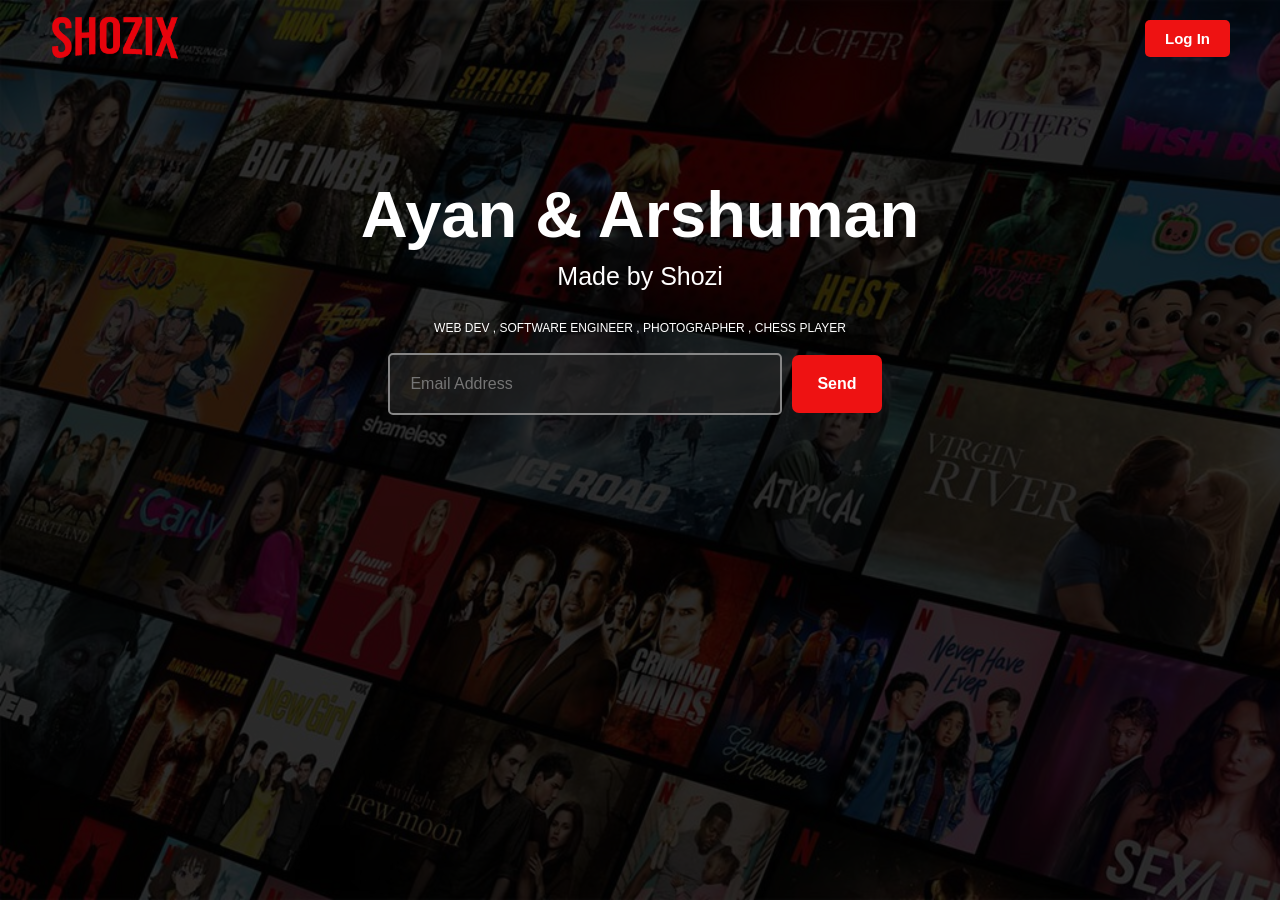
<file: index.html>
<!DOCTYPE html>
<html lang="en">
<head>
    <meta charset="UTF-8">
    <meta name="viewport" content="width=device-width, initial-scale=1.0">
    <title>home</title>
    <link rel="stylesheet" href="style.css">
</head>
<body>

    <div class="hero">
        
    <div class="nav">
        <img src="fontbolt.png" alt="Logo">
        <button ><a href="login.html">Log In</a></button>
    </div>

    <div class="intro">
        <h1>Ayan & Arshuman</h1>
        <h2>Made by Shozi</h2>
        <p>WEB DEV , SOFTWARE ENGINEER , PHOTOGRAPHER , CHESS PLAYER</p>
    </div>

    <div class="search">

        <input id="type" type="email" placeholder="Email Address">
        <button onclick="getInput()">Send</button>
        
    </div>


    </div>


<script src="script.js"></script>

</body>
</html>
</file>
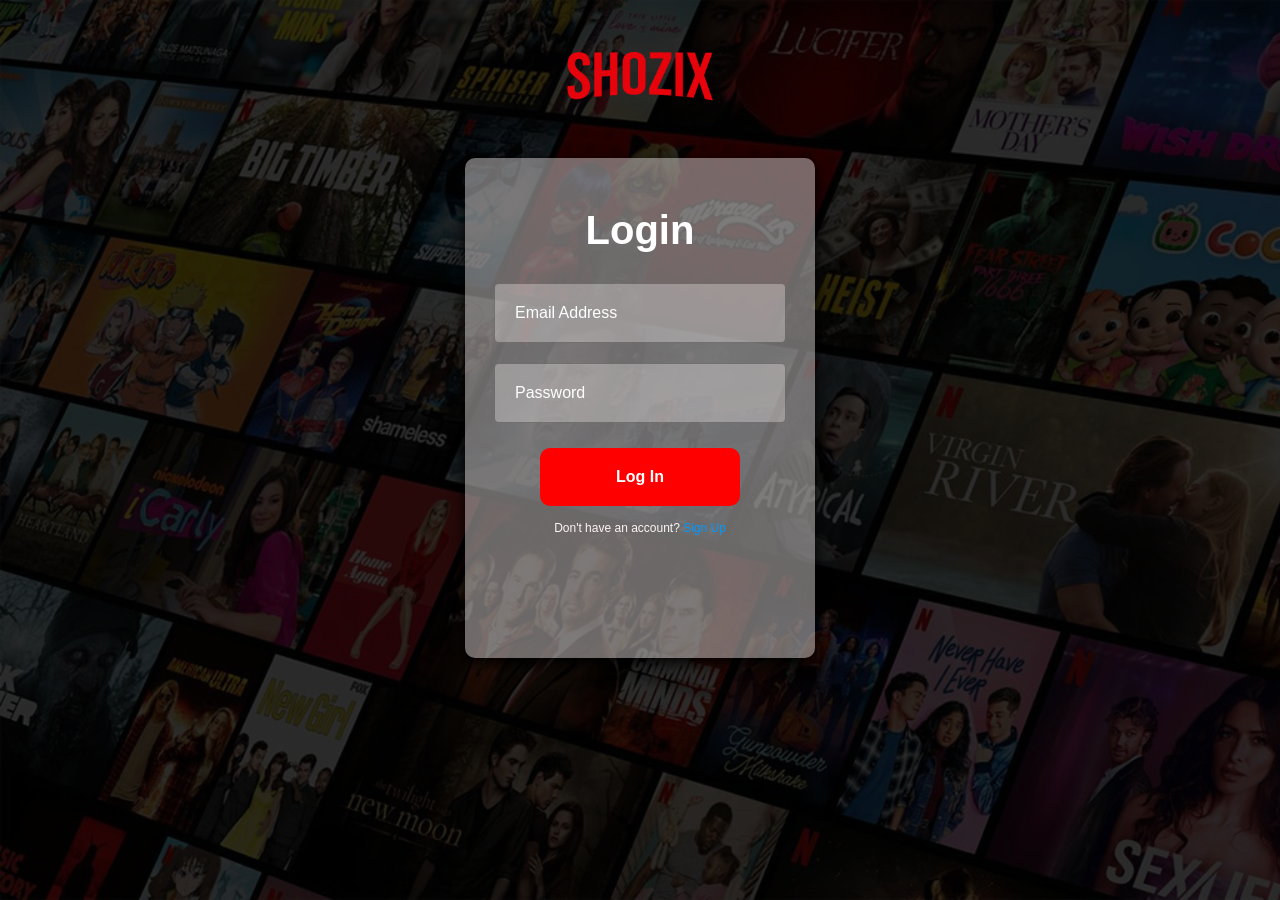
<file: login.html>
<!DOCTYPE html>
<html lang="en">
<head>
    <meta charset="UTF-8">
    <meta name="viewport" content="width=device-width, initial-scale=1.0">
    <title>Document</title>
    <link rel="stylesheet" href="style.css">
</head>
<body>
    <div class="hero">
        <div class="formlogo">
            <a href="index.html"><img src="fontbolt.png" alt="Logo"></a>
        </div>
        <div class="form">
            <div class="content">
                <h1>Login</h1>
                <input type="email" placeholder="Email Address">
                <input type="password" placeholder="Password">
                <button>Log In</button>
                <p>Don't have an account? <a href="signup.html">Sign Up</a></p>
            </div>
        </div>
    </div>
    <script src="script.js"></script>
</body>
</html>
</file>
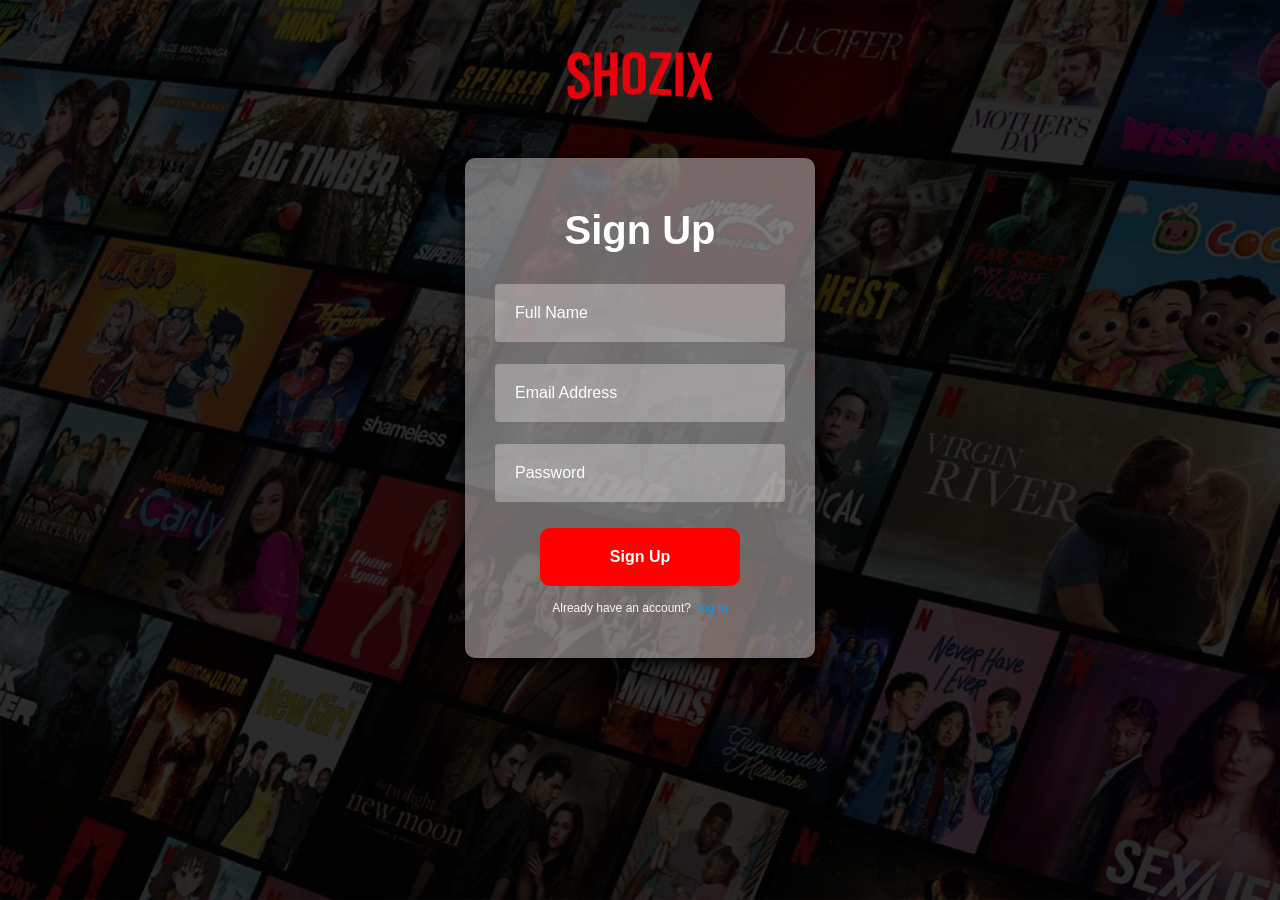
<file: signup.html>
<!DOCTYPE html>
<html lang="en">
<head>
    <meta charset="UTF-8">
    <meta name="viewport" content="width=device-width, initial-scale=1.0">
    <title>Document</title>
    <link rel="stylesheet" href="style.css">
</head>
<body>
    <div class="hero">
        <div class="formlogo">
            <a href="index.html"><img src="fontbolt.png" alt="Logo"></a>
        </div>
        <div class="form">
            <div class="content">
                <h1>Sign Up</h1>
                <input type="text" placeholder="Full Name">
                <input type="email" placeholder="Email Address">
                <input type="password" placeholder="Password">
                <button>Sign Up</button>
                <p>Already have an account? <a href="login.html">Log In</a></p>
            </div>
        </div>
    </div>
    <script src="script.js"></script>
</body>
</html>
</file>
<file: style.css>
@media screen and (min-width: 350px) {
* {
    margin: 0;
    padding: 0;
}

.hero{

    height: 100vh;
    width : auto;
    background:rgba(0, 0, 0, 0.779);
    background-image : url(bg.jpg);
    background-size: cover;
    background-blend-mode: overlay;

}

.nav {

    padding: 15px 50px;
    display: flex;
    justify-content: space-between;
    align-items: center;   
}

.nav img {
    width: 130px;
}

.nav button {

    margin-left: 30px;
    padding: 10px 20px;
    background-color: #ee1212;
    color: #fff;
    border: none;
    border-radius: 5px;
    cursor: pointer;
    font-size: 15px;
    font-weight: bold;
}

.nav a{
    color: #fff;
    text-decoration: none;
}

.intro{

    font-family: 'Arial', sans-serif;
    display: flex;
    flex-direction: column;
    justify-content: center;
    align-items: center;
    text-align: center;
    padding: 100px 0px 0px;
}

.intro h1{
    font-size: 65px;
    margin-bottom: 10px;
    color: #fff;
    padding: 0px;
    font-weight: bolder;
}

.intro h2{
    padding: 0px;
    font-size: 25px;
    margin-bottom: 30px;
    color: #fff;
    font-weight: lighter;
}

.intro p{
    font-weight: normal;
    font-size: 12px;
    margin-bottom: 10px;
    color: #fff;
}

.search{
    font-family: 'Arial', sans-serif;
    display: flex;
    justify-content: center;
    align-items: center;
}

.search input{
    padding: 20px;
    width: 350px;
    border-radius: 5px;
    font-size: medium;
    background-color: rgba(37, 37, 37, 0.605);
    border: 2px solid #878787;
    color: #fff;
    cursor: #fff;
}


.search button{
    margin : 10px;
    padding: 20px 25px;
    background-color: #ee1212;
    color: #fff;
    border: none;
    border-radius: 7px;
    cursor: pointer;
    font-size: medium;
    font-weight: bold;
}

.formlogo{
    display: flex;
    justify-content: center;
    align-items: center;
    padding: 50px;
}

.formlogo img{

    width: 150px;
}

.form{
    display: flex;
    justify-content: center;
    align-items: top;
    background-color: #bab4b493;
    width: 250px;
    height: 400px;
    margin: 0px auto;
    padding: 50px 50px;
    border: none;
    box-shadow: #000000 0px 5px 15px;
    border-radius: 10px;
}

.content{
    display: flex;
    flex-direction: column;
    align-items: center;
}

.content h1{
    font-size: 40px;
    margin-bottom: 20px;
    color: #ffffff;
    font-family: Arial, Helvetica, sans-serif;
    font-weight: bolder;
}
.content input{
    margin: 10px 10px;
    padding: 20px;
    width: 250px;
    background-color: #e0dcdc64;
    border: 1px solid #00000049;
    border-radius: 5px;
    font-size: medium;
}

.content input::placeholder{
    color: #ffffff;
    font-weight: normal;
}

.content button{
    margin : 15px 50px;
    padding: 20px;
    width: 200px;
    background-color: #ff0000;
    color: #fff;
    border: none;
    border-radius: 10px;
    cursor: pointer;
    font-size: medium;
    font-weight: bold;
}

.content p{
    font-family: Arial, Helvetica, sans-serif;
    font-size: 12px;
    color: #fdf5f5;
    font-weight: normal;
}
.content p a{
    color: #029aff;
    text-decoration: none;
    font-weight: normal;
}
}

@media screen and (max-width: 350px) {
    body{
        display: none;
    }

@keyframes fadeIn{
    0% {
        opacity: 0;
    }
    50% {
        opacity: 1;
    }
    100% {
        opacity: 0;
    }
}

html::before{
    
    height: 100vh;
    align-items: center;
    background: #34b5ff;
    content: "Please use a device with a larger screen to access this website.";
    display: flex;
    text-align: center;
    animation: fadeIn 2s infinite ease-in-out;
    padding: 20px;
    font-size: 25px;
    font-weight: bolder;
    font-family: Arial, Helvetica, sans-serif;
    color: #ee0000;
    }
    
}
</file>
